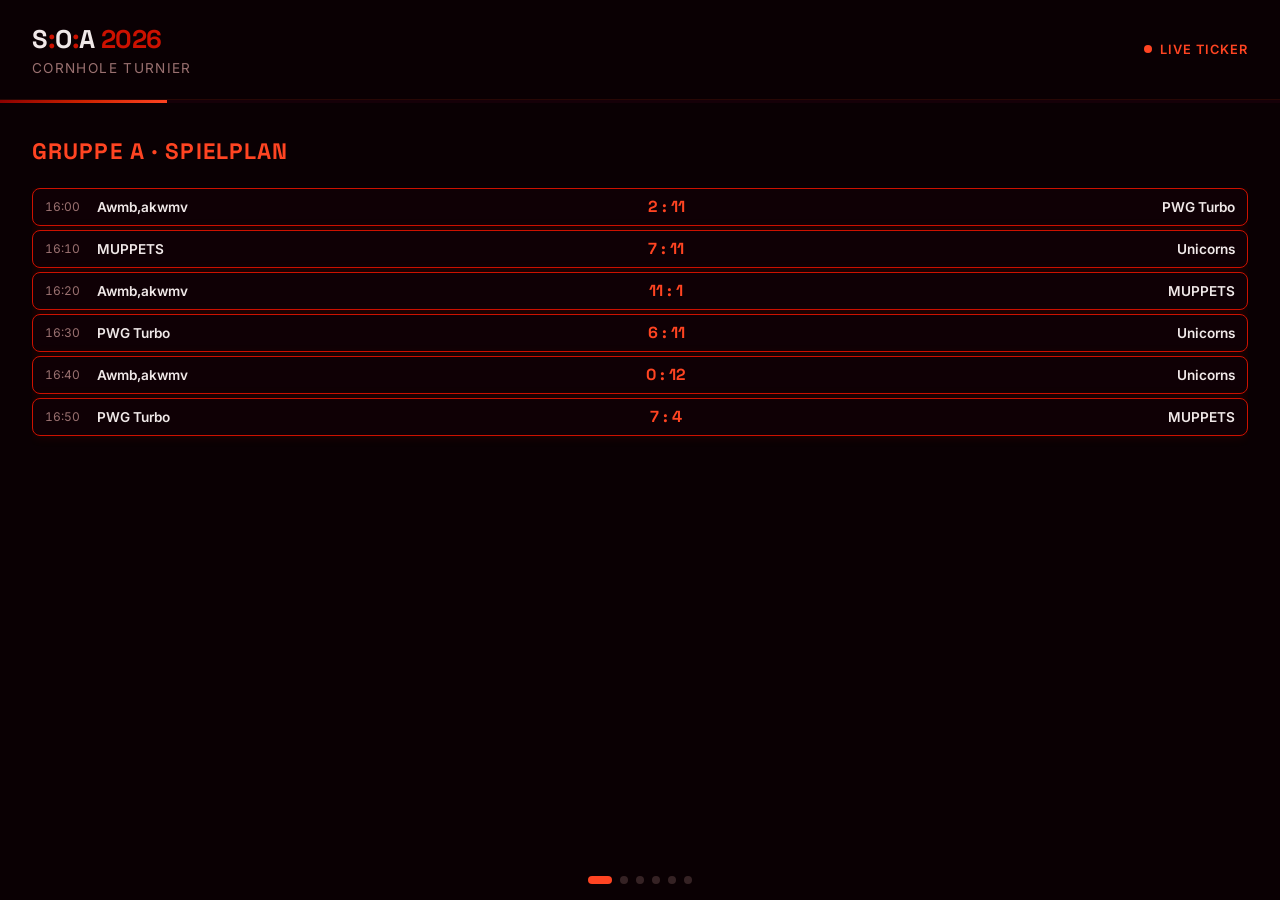
<file: ticker.html>
<!DOCTYPE html>
<html lang="de">
<head>
  <meta charset="UTF-8" />
  <meta name="viewport" content="width=device-width, initial-scale=1.0" />
  <title>Live Ticker – S:O:A 2026</title>
  <link rel="preconnect" href="https://fonts.googleapis.com" />
  <link rel="preconnect" href="https://fonts.gstatic.com" crossorigin />
  <link href="https://fonts.googleapis.com/css2?family=Inter:wght@300;400;500;600;700;900&family=Space+Grotesk:wght@400;500;700&display=swap" rel="stylesheet" />
  <meta name="theme-color" content="#0a0003" />
  <style>
    *, *::before, *::after { box-sizing: border-box; margin: 0; padding: 0; }

    :root {
      --bg:         #0a0003;
      --bg-2:       #0f0005;
      --bg-3:       #160008;
      --border:     rgba(255,60,20,0.12);
      --text:       #f0e8e8;
      --text-muted: #9a7070;
      --accent:     #cc1100;
      --accent-2:   #ff4422;
      --gradient:   linear-gradient(135deg, #8b0000, #cc2200, #ff4422);
    }

    html, body { height: 100%; overflow: hidden; }

    body {
      background: var(--bg);
      color: var(--text);
      font-family: "Inter", system-ui, sans-serif;
      font-size: 18px;
      line-height: 1.5;
    }

    .ticker {
      height: 100vh;
      display: flex;
      flex-direction: column;
    }

    .ticker__header {
      padding: 20px 32px;
      display: flex;
      align-items: center;
      justify-content: space-between;
      border-bottom: 1px solid var(--border);
      flex-shrink: 0;
    }

    .ticker__logo {
      font-family: "Space Grotesk", system-ui, sans-serif;
      font-size: 1.6rem;
      font-weight: 900;
      letter-spacing: -0.02em;
    }

    .ticker__logo span { color: var(--accent); }

    .ticker__subtitle {
      font-size: 0.85rem;
      color: var(--text-muted);
      text-transform: uppercase;
      letter-spacing: 0.1em;
    }

    .ticker__live {
      display: flex;
      align-items: center;
      gap: 8px;
      font-size: 0.8rem;
      font-weight: 600;
      text-transform: uppercase;
      letter-spacing: 0.08em;
      color: var(--accent-2);
    }

    .ticker__live-dot {
      width: 8px; height: 8px;
      background: var(--accent-2);
      border-radius: 50%;
      animation: pulse 1.5s ease-in-out infinite;
    }

    @keyframes pulse {
      0%, 100% { opacity: 1; }
      50% { opacity: 0.3; }
    }

    .ticker__slides {
      flex: 1;
      position: relative;
      overflow: hidden;
    }

    .slide {
      position: absolute;
      inset: 0;
      padding: 32px;
      display: flex;
      flex-direction: column;
      opacity: 0;
      transform: translateY(30px);
      transition: opacity 0.6s ease, transform 0.6s ease;
      pointer-events: none;
    }

    .slide--active {
      opacity: 1;
      transform: translateY(0);
      pointer-events: auto;
    }

    .slide__title {
      font-family: "Space Grotesk", system-ui, sans-serif;
      font-size: 1.4rem;
      font-weight: 700;
      margin-bottom: 20px;
      color: var(--accent-2);
      text-transform: uppercase;
      letter-spacing: 0.05em;
    }

    .slide__content {
      flex: 1;
      overflow: hidden;
      position: relative;
    }

    .slide__content-inner {
      transition: transform 0.5s ease;
    }

    /* Match cards */
    .match {
      display: grid;
      grid-template-columns: 44px 1fr auto 1fr;
      align-items: center;
      gap: 8px;
      padding: 6px 12px;
      background: var(--bg-2);
      border: 1px solid var(--border);
      border-radius: 8px;
      margin-bottom: 4px;
    }

    .match--highlight {
      border-color: var(--accent);
      box-shadow: 0 0 12px rgba(204,17,0,0.15);
    }
    .match--live {
      border-color: #f59e0b;
      box-shadow: 0 0 12px rgba(245,158,11,0.2);
    }
    .match__score--live {
      color: #f59e0b;
    }

    .match__time {
      font-size: 0.75rem;
      color: var(--text-muted);
      font-variant-numeric: tabular-nums;
    }

    .match__team {
      font-weight: 600;
      font-size: 0.85rem;
      white-space: nowrap;
      overflow: hidden;
      text-overflow: ellipsis;
    }

    .match__team--right { text-align: right; }
    .match__team--tbd { color: var(--text-muted); font-style: italic; }

    .match__score {
      font-family: "Space Grotesk", system-ui, sans-serif;
      font-size: 1rem;
      font-weight: 700;
      min-width: 50px;
      text-align: center;
      color: var(--text-muted);
    }

    .match__score--set { color: var(--accent-2);
    }

    /* Standings table */
    .standings { width: 100%; border-collapse: collapse; }

    .standings th {
      font-size: 0.7rem;
      text-transform: uppercase;
      letter-spacing: 0.08em;
      color: var(--text-muted);
      padding: 8px 12px;
      text-align: left;
      border-bottom: 1px solid var(--border);
    }

    .standings th:nth-child(n+3) { text-align: center; }

    .standings td {
      padding: 10px 12px;
      font-size: 0.9rem;
      border-bottom: 1px solid var(--border);
    }

    .standings td:first-child {
      font-weight: 700;
      color: var(--accent-2);
      width: 32px;
      text-align: center;
    }

    .standings td:nth-child(n+3) { text-align: center; font-variant-numeric: tabular-nums; }

    .standings tr:nth-child(-n+2) td:first-child { color: #ffcc00; }

    /* Progress dots */
    .ticker__nav {
      padding: 16px;
      display: flex;
      justify-content: center;
      gap: 8px;
      flex-shrink: 0;
    }

    .ticker__dot {
      width: 8px; height: 8px;
      border-radius: 50%;
      background: var(--text-muted);
      opacity: 0.3;
      transition: all 0.3s ease;
      cursor: pointer;
      border: none;
    }

    .ticker__dot--active {
      opacity: 1;
      background: var(--accent-2);
      width: 24px;
      border-radius: 4px;
    }

    /* Progress bar */
    .ticker__progress {
      height: 3px;
      background: var(--bg-3);
      flex-shrink: 0;
    }

    .ticker__progress-bar {
      height: 100%;
      background: var(--gradient);
      width: 0%;
      transition: width 0.1s linear;
    }
  </style>
</head>
<body>

  <div class="ticker">
    <div class="ticker__header">
      <div>
        <div class="ticker__logo">S<span>:</span>O<span>:</span>A <span>2026</span></div>
        <div class="ticker__subtitle">Cornhole Turnier</div>
      </div>
      <div class="ticker__live">
        <div class="ticker__live-dot"></div>
        Live Ticker
      </div>
    </div>

    <div class="ticker__progress">
      <div class="ticker__progress-bar" id="progressBar"></div>
    </div>

    <div class="ticker__slides" id="slides"></div>

    <div class="ticker__nav" id="nav"></div>
  </div>

  <script src="data.js?v=0766bf3"></script>
  <script>
  var REFRESH_INTERVAL = 30000;
  var SLIDE_DURATION   = 8000;

  var slideIndex = 0;
  var slideCount = 0;
  var slideTimer = null;
  var progressStart = 0;
  var progressRAF = null;
  var paused = false;

  function loadResults(cb) {
    var ts = Date.now();
    fetch('results.js?nc=' + ts)
      .then(function(r) { return r.text(); })
      .then(function(code) {
        (0, eval)(code.replace(/\bconst\s+CORNHOLE_/g, 'var CORNHOLE_'));
        return fetch('scores.js?nc=' + ts);
      })
      .then(function(r) { return r.text(); })
      .then(function(code) {
        (0, eval)(code.replace(/\bconst\s+CORNHOLE_/g, 'var CORNHOLE_'));
        if (cb) cb();
      })
      .catch(function() { if (cb) cb(); });
  }

  function mergeData() {
    CORNHOLE_TEAMS.length = 0;
    CORNHOLE_MATCHES.length = 0;
    if (typeof CORNHOLE_TEAMS_CONFIG !== "undefined")
      CORNHOLE_TEAMS_CONFIG.forEach(function(t) { CORNHOLE_TEAMS.push({ id: t.id, name: t.name, group: t.group, players: [] }); });
    if (typeof CORNHOLE_MATCHES_CONFIG !== "undefined")
      CORNHOLE_MATCHES_CONFIG.forEach(function(m) {
        CORNHOLE_MATCHES.push({ id: m.id, round: m.round, group: m.group, field: m.field, time: m.time,
          label1: m.label1, label2: m.label2, team1: null, team2: null, score1: null, score2: null, done: false });
      });
    if (typeof CORNHOLE_PAIRINGS !== "undefined")
      CORNHOLE_MATCHES.forEach(function(m) {
        if (CORNHOLE_PAIRINGS[m.id]) { m.team1 = CORNHOLE_PAIRINGS[m.id][0]; m.team2 = CORNHOLE_PAIRINGS[m.id][1]; }
      });
    if (typeof CORNHOLE_KO_PAIRINGS !== "undefined")
      CORNHOLE_MATCHES.forEach(function(m) {
        if (CORNHOLE_KO_PAIRINGS[m.id]) { m.team1 = CORNHOLE_KO_PAIRINGS[m.id][0]; m.team2 = CORNHOLE_KO_PAIRINGS[m.id][1]; }
      });
    if (typeof CORNHOLE_RESULTS !== "undefined")
      CORNHOLE_MATCHES.forEach(function(m) {
        var r = CORNHOLE_RESULTS[m.id];
        if (r && typeof r[0] === "number" && typeof r[1] === "number") { m.score1 = r[0]; m.score2 = r[1]; m.done = !!r[2]; }
      });
  }

  function teamName(id) {
    var t = CORNHOLE_TEAMS.find(function(t) { return t.id === id; });
    return t ? t.name : "TBD";
  }

  function calcStandings(group) {
    var teams = CORNHOLE_TEAMS.filter(function(t) { return t.group === group; });
    var stats = {};
    teams.forEach(function(t) { stats[t.id] = { id: t.id, name: t.name, w: 0, l: 0, pf: 0, pa: 0 }; });
    CORNHOLE_MATCHES.forEach(function(m) {
      if (m.group !== group || !m.done) return;
      var s1 = stats[m.team1], s2 = stats[m.team2];
      if (!s1 || !s2) return;
      s1.pf += m.score1; s1.pa += m.score2;
      s2.pf += m.score2; s2.pa += m.score1;
      if (m.score1 > m.score2) { s1.w++; s2.l++; }
      else if (m.score2 > m.score1) { s2.w++; s1.l++; }
    });
    var arr = Object.values(stats);
    arr.sort(function(a, b) { return (b.w - b.l) - (a.w - a.l) || (b.pf - b.pa) - (a.pf - a.pa); });
    return arr;
  }

  function renderMatchCard(m) {
    var t1 = m.team1 ? teamName(m.team1) : (m.label1 || "TBD");
    var t2 = m.team2 ? teamName(m.team2) : (m.label2 || "TBD");
    var tbd1 = !m.team1, tbd2 = !m.team2;
    var hasScore = m.score1 !== null && m.score2 !== null;
    var scoreClass = hasScore ? (m.done ? "match__score match__score--set" : "match__score match__score--live") : "match__score";
    var scoreText = hasScore ? m.score1 + " : " + m.score2 : "– : –";
    var highlight = m.done ? " match--highlight" : (hasScore ? " match--live" : "");
    return '<div class="match' + highlight + '">' +
      '<div class="match__time">' + m.time + '</div>' +
      '<div class="match__team' + (tbd1 ? " match__team--tbd" : "") + '">' + t1 + '</div>' +
      '<div class="' + scoreClass + '">' + scoreText + '</div>' +
      '<div class="match__team match__team--right' + (tbd2 ? " match__team--tbd" : "") + '">' + t2 + '</div>' +
      '</div>';
  }

  function renderStandingsTable(group) {
    var rows = calcStandings(group);
    var html = '<table class="standings">' +
      '<tr><th>#</th><th>Team</th><th>S</th><th>N</th><th>+</th><th>–</th><th>Diff</th></tr>';
    rows.forEach(function(r, i) {
      html += '<tr><td>' + (i + 1) + '</td><td>' + r.name + '</td>' +
        '<td>' + r.w + '</td><td>' + r.l + '</td>' +
        '<td>' + r.pf + '</td><td>' + r.pa + '</td>' +
        '<td>' + (r.pf - r.pa > 0 ? "+" : "") + (r.pf - r.pa) + '</td></tr>';
    });
    html += '</table>';
    return html;
  }

  function buildSlides() {
    var slidesEl = document.getElementById('slides');
    var navEl = document.getElementById('nav');
    var slides = [];

    // Gruppenspielplan je Gruppe
    ["A", "B", "C"].forEach(function(g) {
      var matches = CORNHOLE_MATCHES.filter(function(m) { return m.group === g; });
      if (!matches.length) return;
      slides.push({
        title: "Gruppe " + g + " · Spielplan",
        html: matches.map(renderMatchCard).join("")
      });
    });

    // Gruppentabellen auf einem Slide (immer sichtbar)
    var groupTablesHtml = "";
    ["A", "B", "C"].forEach(function(g) {
      groupTablesHtml += '<div style="margin-bottom:16px"><div style="font-size:0.8rem;text-transform:uppercase;letter-spacing:0.08em;color:var(--accent-2);margin-bottom:6px;font-weight:700">Gruppe ' + g + '</div>';
      groupTablesHtml += renderStandingsTable(g) + '</div>';
    });
    slides.push({ title: "Gruppentabellen", html: groupTablesHtml });

    // Gesamttabelle (alle Teams gruppenübergreifend, immer sichtbar)
    var allStats = {};
    CORNHOLE_TEAMS.forEach(function(t) { allStats[t.id] = { id: t.id, name: t.name, group: t.group, w: 0, l: 0, pf: 0, pa: 0 }; });
    CORNHOLE_MATCHES.forEach(function(m) {
      if (!m.done) return;
      var s1 = allStats[m.team1], s2 = allStats[m.team2];
      if (!s1 || !s2) return;
      s1.pf += m.score1; s1.pa += m.score2;
      s2.pf += m.score2; s2.pa += m.score1;
      if (m.score1 > m.score2) { s1.w++; s2.l++; }
      else if (m.score2 > m.score1) { s2.w++; s1.l++; }
    });
    var allArr = Object.values(allStats);
    allArr.sort(function(a, b) { return (b.w - b.l) - (a.w - a.l) || (b.pf - b.pa) - (a.pf - a.pa); });
    var totalHtml = '<table class="standings">' +
      '<tr><th>#</th><th>Team</th><th>Gr.</th><th>S</th><th>N</th><th>+</th><th>–</th><th>Diff</th></tr>';
    allArr.forEach(function(r, i) {
      totalHtml += '<tr><td>' + (i + 1) + '</td><td>' + r.name + '</td><td>' + r.group + '</td>' +
        '<td>' + r.w + '</td><td>' + r.l + '</td>' +
        '<td>' + r.pf + '</td><td>' + r.pa + '</td>' +
        '<td>' + (r.pf - r.pa > 0 ? "+" : "") + (r.pf - r.pa) + '</td></tr>';
    });
    totalHtml += '</table>';
    slides.push({ title: "Gesamttabelle", html: totalHtml });

    var koRounds = ["Halbfinale", "Platz 3", "Finale"];
    var koMatches = CORNHOLE_MATCHES.filter(function(m) { return m.group === null; });
    if (koMatches.length) {
      var html = "";
      koRounds.forEach(function(round) {
        var rm = koMatches.filter(function(m) { return m.round === round; });
        if (!rm.length) return;
        html += '<div style="margin-bottom:16px"><div style="font-size:0.8rem;text-transform:uppercase;letter-spacing:0.08em;color:var(--text-muted);margin-bottom:8px">' + round + '</div>';
        html += rm.map(renderMatchCard).join("") + '</div>';
      });
      slides.push({ title: "KO-Phase", html: html });
    }

    slidesEl.innerHTML = "";
    navEl.innerHTML = "";
    slides.forEach(function(s, i) {
      var div = document.createElement('div');
      div.className = 'slide' + (i === 0 ? ' slide--active' : '');
      div.innerHTML = '<div class="slide__title">' + s.title + '</div><div class="slide__content"><div class="slide__content-inner">' + s.html + '</div></div>';
      slidesEl.appendChild(div);

      var dot = document.createElement('button');
      dot.className = 'ticker__dot' + (i === 0 ? ' ticker__dot--active' : '');
      dot.addEventListener('click', function() { goToSlide(i); });
      navEl.appendChild(dot);
    });

    slideCount = slides.length;
    if (slideIndex >= slideCount) slideIndex = 0;
    showSlide(slideIndex);
  }

  var scrollRAF = null;
  var currentSlideDuration = SLIDE_DURATION;

  function getOverflow(idx) {
    var slide = document.querySelectorAll('.slide')[idx];
    if (!slide) return 0;
    var container = slide.querySelector('.slide__content');
    var inner = slide.querySelector('.slide__content-inner');
    if (!container || !inner) return 0;
    return Math.max(0, inner.offsetHeight - container.offsetHeight);
  }

  function showSlide(idx) {
    var allSlides = document.querySelectorAll('.slide');
    var allDots = document.querySelectorAll('.ticker__dot');
    allSlides.forEach(function(s, i) {
      s.classList.toggle('slide--active', i === idx);
      var inner = s.querySelector('.slide__content-inner');
      if (inner) inner.style.transform = 'translateY(0)';
    });
    allDots.forEach(function(d, i) { d.classList.toggle('ticker__dot--active', i === idx); });
    slideIndex = idx;

    if (scrollRAF) { cancelAnimationFrame(scrollRAF); scrollRAF = null; }

    var overflow = getOverflow(idx);
    if (overflow > 0) {
      currentSlideDuration = SLIDE_DURATION + Math.max(4000, overflow * 20);
      var slide = allSlides[idx];
      var inner = slide.querySelector('.slide__content-inner');
      var scrollDelay = 1500;
      var scrollDuration = currentSlideDuration - 3000;
      var scrollStart = Date.now();

      (function scrollTick() {
        var elapsed = Date.now() - scrollStart;
        if (elapsed < scrollDelay) { scrollRAF = requestAnimationFrame(scrollTick); return; }
        var scrollElapsed = elapsed - scrollDelay;
        var pct = Math.min(1, scrollElapsed / scrollDuration);
        var ease = pct < 0.5 ? 2 * pct * pct : 1 - Math.pow(-2 * pct + 2, 2) / 2;
        inner.style.transform = 'translateY(-' + (ease * overflow) + 'px)';
        if (pct < 1) scrollRAF = requestAnimationFrame(scrollTick);
      })();
    } else {
      currentSlideDuration = SLIDE_DURATION;
    }

    startProgress();
  }

  function goToSlide(idx) {
    showSlide(idx);
    resetTimer();
  }

  function nextSlide() {
    showSlide((slideIndex + 1) % slideCount);
  }

  function startProgress() {
    progressStart = Date.now();
    if (progressRAF) cancelAnimationFrame(progressRAF);
    function tick() {
      if (paused) { progressRAF = requestAnimationFrame(tick); return; }
      var elapsed = Date.now() - progressStart;
      var pct = Math.min(100, (elapsed / currentSlideDuration) * 100);
      document.getElementById('progressBar').style.width = pct + '%';
      if (pct < 100) progressRAF = requestAnimationFrame(tick);
    }
    tick();
  }

  function resetTimer() {
    clearInterval(slideTimer);
    slideTimer = setInterval(function() {
      if (!paused) {
        var elapsed = Date.now() - progressStart;
        if (elapsed >= currentSlideDuration) nextSlide();
      }
    }, 500);
  }

  function refresh() {
    loadResults(function() {
      mergeData();
      var currentIdx = slideIndex;
      buildSlides();
      if (currentIdx < slideCount) showSlide(currentIdx);
    });
  }

  document.addEventListener('click', function() {
    paused = !paused;
    if (!paused) { progressStart = Date.now(); resetTimer(); }
  });

  document.addEventListener('keydown', function(e) {
    if (e.key === 'ArrowRight') goToSlide((slideIndex + 1) % slideCount);
    if (e.key === 'ArrowLeft') goToSlide((slideIndex - 1 + slideCount) % slideCount);
    if (e.key === ' ') { e.preventDefault(); paused = !paused; if (!paused) { progressStart = Date.now(); resetTimer(); } }
  });

  loadResults(function() {
    mergeData();
    buildSlides();
    resetTimer();
    setInterval(refresh, REFRESH_INTERVAL);
  });
  </script>

</body>
</html>
</file>
